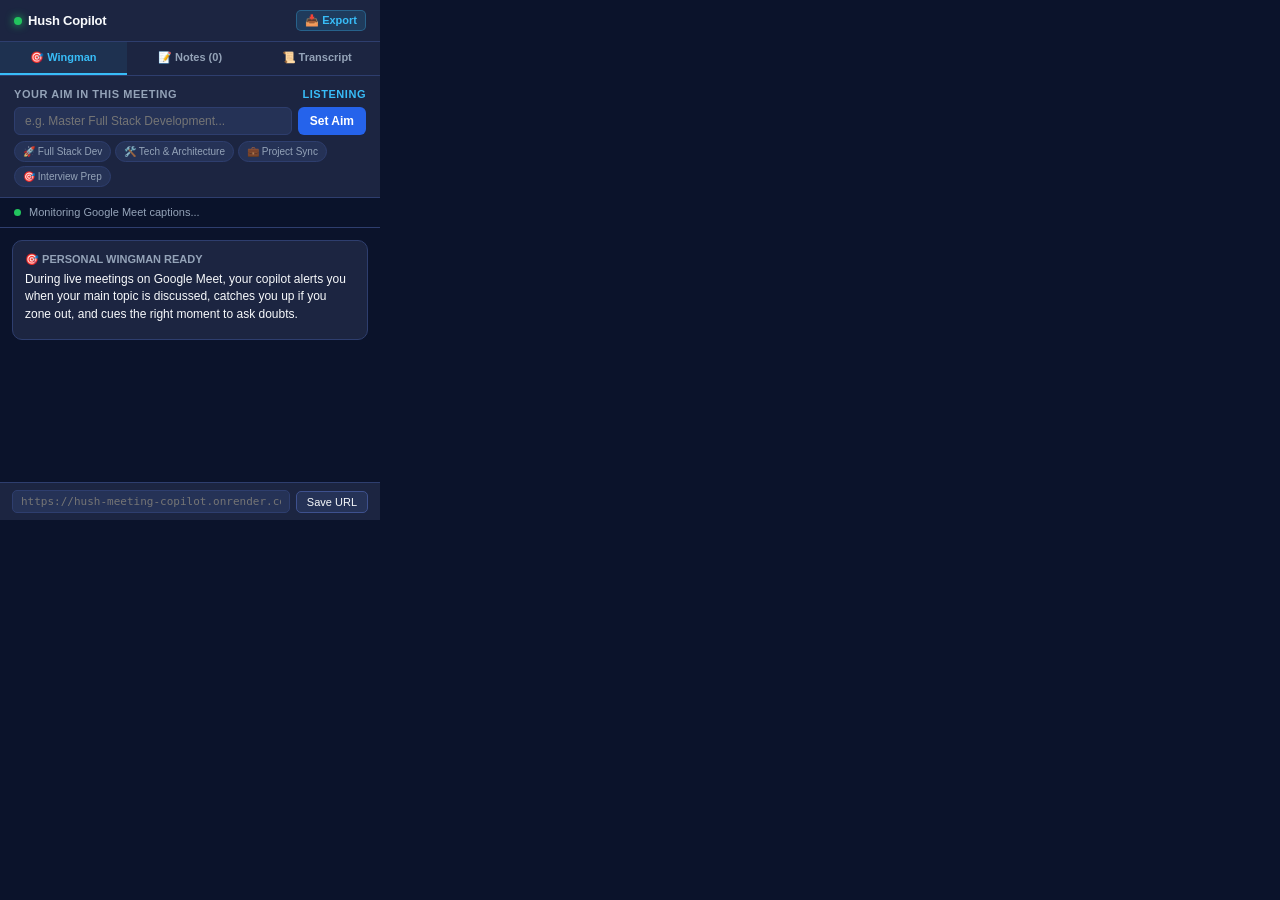
<file: chrome-extension/popup.html>
<!doctype html>
<html lang="en">
<head>
<meta charset="utf-8">
<meta name="viewport" content="width=device-width, initial-scale=1">
<title>Hush Copilot</title>
<style>
:root {
  --bg: #0B132B; --surf: #1C2541; --raised: #253256;
  --b1: #2E3E6E; --b2: #3E518E;
  --ink: #F8FAFC; --ink2: #94A3B8; --ink3: #64748B;
  --primary: #38BDF8; --accent: #F59E0B; --green: #22C55E; --red: #EF4444;
}
* { box-sizing: border-box; margin: 0; padding: 0; }
body {
  width: 380px; min-height: 520px; max-height: 600px;
  background: var(--bg); color: var(--ink);
  font: 13px/1.5 -apple-system, BlinkMacSystemFont, "Segoe UI", Roboto, sans-serif;
  display: flex; flex-direction: column; overflow: hidden;
}
::-webkit-scrollbar { width: 4px; }
::-webkit-scrollbar-thumb { background: var(--b2); border-radius: 99px; }

/* Header */
.hdr {
  display: flex; align-items: center; gap: 8px;
  padding: 10px 14px; border-bottom: 1px solid var(--b1);
  background: var(--surf); flex-shrink: 0;
}
.logo { font-weight: 700; font-size: 13px; letter-spacing: -0.2px; }
.dot {
  display: inline-block; width: 8px; height: 8px; border-radius: 50%;
  background: var(--green); box-shadow: 0 0 8px var(--green);
  margin-right: 6px; vertical-align: middle;
}
.hdr-right { margin-left: auto; display: flex; align-items: center; gap: 6px; }
.btn-export {
  background: rgba(56, 189, 248, 0.15); color: var(--primary);
  border: 1px solid rgba(56, 189, 248, 0.3); border-radius: 5px;
  padding: 3px 8px; font-size: 11px; font-weight: 600; cursor: pointer;
}
.btn-export:hover { background: rgba(56, 189, 248, 0.25); color: #fff; }

/* Navigation Tabs */
.tabs {
  display: flex; background: var(--surf); border-bottom: 1px solid var(--b1); flex-shrink: 0;
}
.tab {
  flex: 1; padding: 7px 10px; text-align: center; font-size: 11px;
  font-weight: 600; color: var(--ink2); cursor: pointer;
  border-bottom: 2px solid transparent; transition: all 0.15s ease;
}
.tab:hover { color: var(--ink); }
.tab.active {
  color: var(--primary); border-bottom-color: var(--primary);
  background: rgba(56, 189, 248, 0.08);
}

/* Tab Panels */
.tab-panel {
  display: none; flex-direction: column; flex: 1; overflow-y: auto;
}
.tab-panel.active { display: flex; }

/* Aim / Goal input */
.goal-sec {
  padding: 10px 14px; border-bottom: 1px solid var(--b1);
  background: var(--surf); flex-shrink: 0;
}
.label {
  font-size: 11px; font-weight: 600; text-transform: uppercase;
  letter-spacing: 0.05em; color: var(--ink2); margin-bottom: 5px;
  display: flex; justify-content: space-between;
}
.goal-row { display: flex; gap: 6px; }
.input-goal {
  flex: 1; background: var(--raised); border: 1px solid var(--b1);
  border-radius: 6px; padding: 6px 10px; color: var(--ink);
  font-size: 12px; outline: none;
}
.input-goal:focus { border-color: var(--primary); }
.btn-save-goal {
  background: #2563eb; color: #fff; border: none;
  border-radius: 6px; padding: 6px 12px; font-weight: 600; font-size: 12px;
  cursor: pointer; transition: background 0.15s; white-space: nowrap;
}
.btn-save-goal:hover { background: #1d4ed8; }

.chips { display: flex; flex-wrap: wrap; gap: 4px; margin-top: 6px; }
.chip {
  background: var(--raised); border: 1px solid var(--b1);
  border-radius: 99px; padding: 2px 8px; font-size: 10px;
  color: var(--ink2); cursor: pointer;
}
.chip:hover { border-color: var(--primary); color: var(--primary); }

/* Status Bar */
.status-bar {
  display: flex; align-items: center; gap: 8px;
  padding: 6px 14px; border-bottom: 1px solid var(--b1);
  background: rgba(11, 19, 43, 0.7); flex-shrink: 0;
}
.st-dot { width: 7px; height: 7px; border-radius: 50%; background: var(--green); flex-shrink: 0; }
.st-dot.waiting { background: var(--accent); }
.st-text { font-size: 11px; color: var(--ink2); flex: 1; }

/* Feed */
.feed {
  flex: 1; overflow-y: auto; padding: 12px;
  display: flex; flex-direction: column; gap: 10px;
}
.card {
  background: var(--surf); border: 1px solid var(--b1);
  border-radius: 10px; padding: 10px 12px;
}
.card.focus-alert {
  background: rgba(245, 158, 11, 0.14); border-color: var(--accent);
}
.card.ask-doubt {
  background: rgba(34, 197, 94, 0.14); border-color: var(--green);
}
.card.goal-resolved {
  background: rgba(56, 189, 248, 0.14); border-color: var(--primary);
}
.card-hdr {
  display: flex; align-items: center; gap: 6px;
  font-weight: 700; font-size: 11px; text-transform: uppercase; margin-bottom: 4px;
}
.card-text { font-size: 12px; line-height: 1.45; color: var(--ink); margin-bottom: 6px; }
.quote-box {
  background: rgba(0,0,0,0.3); border-left: 3px solid var(--green);
  padding: 6px 8px; border-radius: 0 4px 4px 0; font-style: italic;
  font-size: 12px; margin-bottom: 6px;
}
.doubt-tip {
  font-size: 11px; color: #86efac; background: rgba(34, 197, 94, 0.12);
  border-radius: 5px; padding: 5px 8px; margin-bottom: 6px; line-height: 1.4;
}
.btn-action {
  background: rgba(255,255,255,0.1); border: 1px solid var(--b2);
  border-radius: 5px; padding: 4px 10px; font-size: 11px;
  color: var(--ink); cursor: pointer; font-weight: 600;
}
.btn-action:hover { background: rgba(255,255,255,0.2); }
.btn-action.green { background: #16a34a; border-color: var(--green); }

/* Notes List */
.notes-container {
  padding: 10px 14px; display: flex; flex-direction: column; gap: 8px; overflow-y: auto; flex: 1;
}
.note-item {
  background: var(--surf); border: 1px solid var(--b1);
  border-radius: 8px; padding: 8px 10px; font-size: 12px;
}
.note-tag {
  font-size: 10px; font-weight: 700; text-transform: uppercase;
  margin-bottom: 4px; display: flex; justify-content: space-between;
}
.note-tag.concept { color: var(--primary); }
.note-tag.action { color: var(--accent); }
.note-tag.decision { color: var(--green); }

/* Transcript List */
.transcript-container {
  padding: 10px 14px; display: flex; flex-direction: column; gap: 6px; overflow-y: auto; flex: 1;
}
.transcript-item {
  font-size: 11px; line-height: 1.4; color: var(--ink2);
  padding: 4px 6px; background: rgba(255,255,255,0.03); border-radius: 4px;
}

/* Settings */
.settings {
  padding: 7px 12px; border-top: 1px solid var(--b1);
  display: flex; gap: 6px; align-items: center; background: var(--surf); flex-shrink: 0;
}
.url-input {
  flex: 1; background: var(--raised); border: 1px solid var(--b1);
  border-radius: 5px; padding: 4px 8px; color: var(--ink2);
  font-size: 11px; font-family: monospace; outline: none;
}
.btn-save-url {
  background: var(--raised); border: 1px solid var(--b2);
  border-radius: 5px; padding: 4px 10px; color: var(--ink);
  font-size: 11px; cursor: pointer;
}
</style>
</head>
<body>

<div class="hdr">
  <span class="logo"><span class="dot" id="hdr-dot"></span>Hush Copilot</span>
  <div class="hdr-right">
    <button class="btn-export" id="btn-export-popup">📥 Export</button>
  </div>
</div>

<div class="tabs">
  <div class="tab active" data-tab="wingman" id="tab-wingman">🎯 Wingman</div>
  <div class="tab" data-tab="notes" id="tab-notes">📝 Notes (<span id="notes-count">0</span>)</div>
  <div class="tab" data-tab="transcript" id="tab-transcript">📜 Transcript</div>
</div>

<!-- PANEL 1: WINGMAN -->
<div class="tab-panel active" id="panel-wingman">
  <div class="goal-sec">
    <div class="label">
      <span>Your Aim in This Meeting</span>
      <span id="goal-status" style="color:var(--primary);">Listening</span>
    </div>
    <div class="goal-row">
      <input type="text" id="goal-input" class="input-goal" placeholder="e.g. Master Full Stack Development..." />
      <button id="btn-save-goal" class="btn-save-goal">Set Aim</button>
    </div>
    <div class="chips">
      <span class="chip" data-goal="Learn full stack development, React and backend APIs">🚀 Full Stack Dev</span>
      <span class="chip" data-goal="Understand system architecture, database indexing and deployment">🛠️ Tech & Architecture</span>
      <span class="chip" data-goal="Track project deliverables, blockers and deadlines">💼 Project Sync</span>
      <span class="chip" data-goal="Capture technical interview questions and key concepts">🎯 Interview Prep</span>
    </div>
  </div>

  <div class="status-bar">
    <span class="st-dot" id="st-dot"></span>
    <span class="st-text" id="st-text">Monitoring Google Meet captions...</span>
  </div>

  <div class="feed" id="feed">
    <div class="card" id="initial-card">
      <div class="card-hdr" style="color:var(--ink2);">🎯 Personal Wingman Ready</div>
      <div class="card-text">
        During live meetings on Google Meet, your copilot alerts you when your main topic is discussed, catches you up if you zone out, and cues the right moment to ask doubts.
      </div>
    </div>
  </div>
</div>

<!-- PANEL 2: NOTES -->
<div class="tab-panel" id="panel-notes">
  <div class="notes-container" id="notes-container">
    <div style="font-size:12px;color:var(--ink2);text-align:center;padding:24px 0;">
      No notes yet. Takeaways and actions appear as people speak.
    </div>
  </div>
</div>

<!-- PANEL 3: TRANSCRIPT -->
<div class="tab-panel" id="panel-transcript">
  <div class="transcript-container" id="transcript-container">
    <div style="font-size:12px;color:var(--ink2);text-align:center;padding:24px 0;">
      Spoken captions will appear here chronologically.
    </div>
  </div>
</div>

<div class="settings">
  <input type="text" id="backend-url" class="url-input" placeholder="https://hush-meeting-copilot.onrender.com" />
  <button id="btn-save-url" class="btn-save-url">Save URL</button>
</div>

<script src="popup.js"></script>
</body>
</html>
</file>
